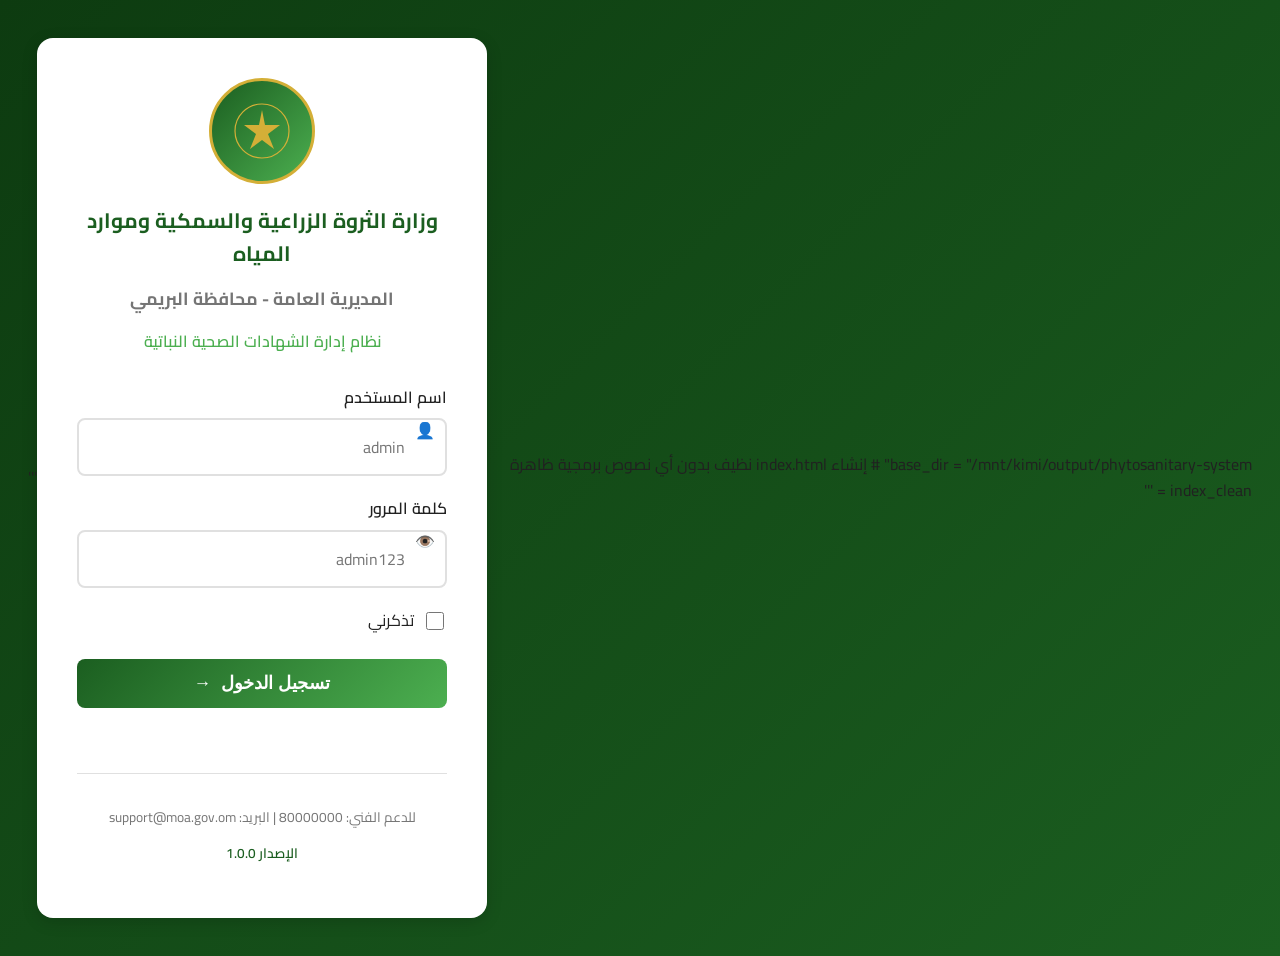
<file: index.html>
base_dir = "/mnt/kimi/output/phytosanitary-system"

# إنشاء index.html نظيف بدون أي نصوص برمجية ظاهرة
index_clean = '''<!DOCTYPE html>
<html lang="ar" dir="rtl">
<head>
    <meta charset="UTF-8">
    <meta name="viewport" content="width=device-width, initial-scale=1.0">
    <title>نظام الشهادات الصحية النباتية - تسجيل الدخول</title>
    <link rel="stylesheet" href="css/style.css">
    <link href="https://fonts.googleapis.com/css2?family=Cairo:wght@400;600;700&display=swap" rel="stylesheet">
</head>
<body class="login-page">
    <div class="login-container">
        <div class="login-box">
            <div class="logo-section">
                <div class="emblem">
                    <svg viewBox="0 0 100 100" class="oman-emblem">
                        <circle cx="50" cy="50" r="45" fill="none" stroke="#d4af37" stroke-width="2"/>
                        <path d="M50 15 L55 40 L80 40 L60 55 L70 80 L50 65 L30 80 L40 55 L20 40 L45 40 Z" fill="#d4af37"/>
                    </svg>
                </div>
                <h1>وزارة الثروة الزراعية والسمكية وموارد المياه</h1>
                <h2>المديرية العامة - محافظة البريمي</h2>
                <h3>نظام إدارة الشهادات الصحية النباتية</h3>
            </div>
            
            <form id="loginForm" class="login-form">
                <div class="input-group">
                    <label for="username">اسم المستخدم</label>
                    <input type="text" id="username" name="username" required autocomplete="off" placeholder="admin">
                    <span class="input-icon">👤</span>
                </div>
                
                <div class="input-group">
                    <label for="password">كلمة المرور</label>
                    <input type="password" id="password" name="password" required placeholder="admin123">
                    <span class="input-icon" onclick="togglePassword()">👁️</span>
                </div>
                
                <div class="remember-me">
                    <input type="checkbox" id="remember" name="remember">
                    <label for="remember">تذكرني</label>
                </div>
                
                <button type="submit" class="btn-login">
                    <span>تسجيل الدخول</span>
                    <span class="btn-icon">→</span>
                </button>
                
                <div id="errorMessage" class="error-message"></div>
            </form>
            
            <div class="login-footer">
                <p>للدعم الفني: 80000000 | البريد: support@moa.gov.om</p>
                <p class="version">الإصدار 1.0.0</p>
            </div>
        </div>
    </div>
    
    <script src="js/auth.js"></script>
</body>
</html>'''
</file>
<file: css/style.css>
base_dir = "/mnt/kimi/output/phytosanitary-system"

# إنشاء ملف CSS كامل وصحيح
css_complete = '''/* ============================================
   نظام إدارة الشهادات الصحية النباتية
   Phytosanitary Certificate System
   ============================================ */

/* General Reset and Fonts */
* {
    margin: 0;
    padding: 0;
    box-sizing: border-box;
}

:root {
    --primary-color: #1b5e20;
    --primary-light: #4caf50;
    --primary-dark: #0d3b10;
    --secondary-color: #d4af37;
    --accent-color: #2e7d32;
    --bg-color: #f5f7fa;
    --card-bg: #ffffff;
    --text-primary: #212121;
    --text-secondary: #757575;
    --border-color: #e0e0e0;
    --success-color: #4caf50;
    --warning-color: #ff9800;
    --error-color: #f44336;
    --sidebar-width: 280px;
    --header-height: 70px;
    --shadow: 0 2px 8px rgba(0,0,0,0.1);
    --shadow-lg: 0 4px 16px rgba(0,0,0,0.15);
}

body {
    font-family: 'Cairo', 'Segoe UI', Tahoma, sans-serif;
    background-color: var(--bg-color);
    color: var(--text-primary);
    line-height: 1.6;
    direction: rtl;
}

/* ============================================
   LOGIN PAGE STYLES
   ============================================ */
.login-page {
    background: linear-gradient(135deg, var(--primary-dark) 0%, var(--primary-color) 100%);
    min-height: 100vh;
    display: flex;
    align-items: center;
    justify-content: center;
    padding: 20px;
}

.login-container {
    width: 100%;
    max-width: 450px;
}

.login-box {
    background: var(--card-bg);
    border-radius: 16px;
    padding: 40px;
    box-shadow: var(--shadow-lg);
    text-align: center;
}

.logo-section {
    margin-bottom: 30px;
}

.emblem {
    width: 100px;
    height: 100px;
    margin: 0 auto 20px;
    background: linear-gradient(135deg, var(--primary-color), var(--primary-light));
    border-radius: 50%;
    display: flex;
    align-items: center;
    justify-content: center;
    border: 3px solid var(--secondary-color);
}

.oman-emblem {
    width: 60px;
    height: 60px;
}

.logo-section h1 {
    font-size: 1.3rem;
    color: var(--primary-color);
    margin-bottom: 8px;
    font-weight: 700;
}

.logo-section h2 {
    font-size: 1.1rem;
    color: var(--text-secondary);
    margin-bottom: 5px;
}

.logo-section h3 {
    font-size: 1rem;
    color: var(--primary-light);
    font-weight: 600;
}

.login-form {
    text-align: right;
}

.input-group {
    margin-bottom: 20px;
    position: relative;
}

.input-group label {
    display: block;
    margin-bottom: 8px;
    font-weight: 600;
    color: var(--text-primary);
}

.input-group input {
    width: 100%;
    padding: 12px 40px 12px 15px;
    border: 2px solid var(--border-color);
    border-radius: 8px;
    font-size: 1rem;
    transition: all 0.3s;
    font-family: inherit;
}

.input-group input:focus {
    outline: none;
    border-color: var(--primary-color);
    box-shadow: 0 0 0 3px rgba(27, 94, 32, 0.1);
}

.input-icon {
    position: absolute;
    right: 12px;
    top: 50%;
    transform: translateY(-50%);
    cursor: pointer;
    user-select: none;
}

.remember-me {
    display: flex;
    align-items: center;
    margin-bottom: 25px;
    gap: 8px;
}

.remember-me input[type="checkbox"] {
    width: 18px;
    height: 18px;
    accent-color: var(--primary-color);
}

.btn-login {
    width: 100%;
    padding: 14px;
    background: linear-gradient(135deg, var(--primary-color), var(--primary-light));
    color: white;
    border: none;
    border-radius: 8px;
    font-size: 1.1rem;
    font-weight: 600;
    cursor: pointer;
    transition: all 0.3s;
    display: flex;
    align-items: center;
    justify-content: center;
    gap: 10px;
}

.btn-login:hover {
    transform: translateY(-2px);
    box-shadow: 0 4px 12px rgba(27, 94, 32, 0.3);
}

.error-message {
    color: var(--error-color);
    margin-top: 15px;
    font-size: 0.9rem;
    min-height: 20px;
}

.login-footer {
    margin-top: 30px;
    padding-top: 20px;
    border-top: 1px solid var(--border-color);
    color: var(--text-secondary);
    font-size: 0.85rem;
}

.version {
    margin-top: 10px;
    font-weight: 600;
    color: var(--primary-color);
}

/* ============================================
   APP LAYOUT - SIDEBAR & MAIN CONTENT
   ============================================ */
.app-container {
    display: flex;
    min-height: 100vh;
}

/* Sidebar */
.sidebar {
    width: var(--sidebar-width);
    background: var(--primary-color);
    color: white;
    position: fixed;
    right: 0;
    top: 0;
    height: 100vh;
    overflow-y: auto;
    z-index: 1000;
    box-shadow: -2px 0 8px rgba(0,0,0,0.1);
}

.sidebar-header {
    padding: 30px 20px;
    text-align: center;
    border-bottom: 1px solid rgba(255,255,255,0.1);
}

.sidebar-logo {
    width: 80px;
    height: 80px;
    border-radius: 50%;
    background: white;
    padding: 5px;
    margin-bottom: 15px;
    object-fit: contain;
}

.sidebar-header h3 {
    font-size: 1.1rem;
    margin-bottom: 5px;
}

.sidebar-header p {
    font-size: 0.9rem;
    opacity: 0.9;
}

.sidebar-nav {
    padding: 20px 0;
}

.nav-item {
    display: flex;
    align-items: center;
    padding: 15px 25px;
    color: white;
    text-decoration: none;
    transition: all 0.3s;
    gap: 12px;
    border-right: 3px solid transparent;
}

.nav-item:hover {
    background: rgba(255,255,255,0.1);
    border-right-color: var(--secondary-color);
}

.nav-item.active {
    background: rgba(255,255,255,0.15);
    border-right-color: var(--secondary-color);
    font-weight: 600;
}

.nav-icon {
    font-size: 1.3rem;
}

/* Main Content */
.main-content {
    flex: 1;
    margin-right: var(--sidebar-width);
    padding: 20px;
}

.top-header {
    background: var(--card-bg);
    padding: 20px 30px;
    border-radius: 12px;
    box-shadow: var(--shadow);
    display: flex;
    justify-content: space-between;
    align-items: center;
    margin-bottom: 25px;
}

.header-right h1 {
    font-size: 1.5rem;
    color: var(--primary-color);
    margin-bottom: 5px;
}

.header-right p {
    color: var(--text-secondary);
    font-size: 0.9rem;
}

.user-info {
    text-align: left;
}

.user-info span:first-child {
    display: block;
    font-weight: 600;
    color: var(--text-primary);
}

.user-role {
    font-size: 0.85rem;
    color: var(--text-secondary);
}

/* ============================================
   BUTTONS
   ============================================ */
.btn-primary, .btn-secondary, .btn-success, .btn-danger {
    padding: 10px 20px;
    border: none;
    border-radius: 6px;
    font-family: inherit;
    font-size: 0.95rem;
    cursor: pointer;
    transition: all 0.3s;
    display: inline-flex;
    align-items: center;
    gap: 8px;
}

.btn-primary {
    background: var(--primary-color);
    color: white;
}

.btn-primary:hover {
    background: var(--primary-dark);
}

.btn-secondary {
    background: var(--bg-color);
    color: var(--text-primary);
    border: 1px solid var(--border-color);
}

.btn-secondary:hover {
    background: var(--border-color);
}

/* ============================================
   DASHBOARD STATS
   ============================================ */
.stats-grid {
    display: grid;
    grid-template-columns: repeat(auto-fit, minmax(220px, 1fr));
    gap: 20px;
    margin-bottom: 25px;
}

.stat-card {
    background: var(--card-bg);
    padding: 20px;
    border-radius: 12px;
    box-shadow: var(--shadow);
    display: flex;
    align-items: center;
    gap: 15px;
    transition: transform 0.3s;
}

.stat-card:hover {
    transform: translateY(-3px);
    box-shadow: var(--shadow-lg);
}

.stat-icon {
    width: 50px;
    height: 50px;
    border-radius: 10px;
    display: flex;
    align-items: center;
    justify-content: center;
    font-size: 1.5rem;
}

.stat-info h3 {
    font-size: 1.8rem;
    color: var(--primary-color);
    margin-bottom: 5px;
}

.stat-info p {
    color: var(--text-secondary);
    font-size: 0.9rem;
}

/* Quick Actions */
.quick-actions {
    background: var(--card-bg);
    padding: 25px;
    border-radius: 12px;
    box-shadow: var(--shadow);
    margin-bottom: 25px;
}

.quick-actions h2 {
    margin-bottom: 20px;
    color: var(--primary-color);
    font-size: 1.2rem;
}

.actions-grid {
    display: grid;
    grid-template-columns: repeat(auto-fit, minmax(180px, 1fr));
    gap: 15px;
}

.action-card {
    background: var(--bg-color);
    padding: 20px;
    border-radius: 10px;
    text-align: center;
    text-decoration: none;
    color: var(--text-primary);
    transition: all 0.3s;
    border: 2px solid transparent;
}

.action-card:hover {
    border-color: var(--primary-color);
    transform: translateY(-2px);
}

.action-icon {
    display: block;
    font-size: 2rem;
    margin-bottom: 10px;
}

/* ============================================
   TABLES
   ============================================ */
.table-container {
    background: var(--card-bg);
    border-radius: 12px;
    box-shadow: var(--shadow);
    overflow: hidden;
    margin-bottom: 25px;
}

table {
    width: 100%;
    border-collapse: collapse;
}

th, td {
    padding: 15px;
    text-align: right;
    border-bottom: 1px solid var(--border-color);
}

th {
    background: var(--bg-color);
    font-weight: 600;
    color: var(--primary-color);
}

tr:hover {
    background: rgba(27, 94, 32, 0.02);
}

.status-badge {
    padding: 5px 12px;
    border-radius: 20px;
    font-size: 0.85rem;
    font-weight: 600;
}

.status-active {
    background: #e8f5e9;
    color: #2e7d32;
}

.status-pending {
    background: #fff3e0;
    color: #ef6c00;
}

/* ============================================
   MODAL
   ============================================ */
.modal {
    display: none;
    position: fixed;
    z-index: 2000;
    left: 0;
    top: 0;
    width: 100%;
    height: 100%;
    background-color: rgba(0,0,0,0.5);
    backdrop-filter: blur(4px);
}

.modal-content {
    background-color: var(--card-bg);
    margin: 5% auto;
    padding: 30px;
    border-radius: 12px;
    width: 90%;
    max-width: 500px;
    box-shadow: var(--shadow-lg);
    position: relative;
}

.modal-large {
    max-width: 900px;
    max-height: 90vh;
    overflow-y: auto;
}

.close {
    position: absolute;
    left: 20px;
    top: 20px;
    font-size: 28px;
    font-weight: bold;
    color: var(--text-secondary);
    cursor: pointer;
}

.close:hover {
    color: var(--text-primary);
}

/* ============================================
   CERTIFICATE FORM STYLES
   ============================================ */
.certificate-workspace {
    display: grid;
    grid-template-columns: 1fr 1fr;
    gap: 25px;
}

.form-section {
    background: var(--card-bg);
    padding: 25px;
    border-radius: 12px;
    box-shadow: var(--shadow);
}

.preview-section {
    background: var(--card-bg);
    padding: 25px;
    border-radius: 12px;
    box-shadow: var(--shadow);
    position: sticky;
    top: 20px;
    max-height: calc(100vh - 40px);
    overflow-y: auto;
}

.form-grid {
    display: grid;
    grid-template-columns: 1fr 1fr;
    gap: 15px;
    margin-bottom: 20px;
}

.form-group {
    margin-bottom: 15px;
}

.form-group label {
    display: block;
    margin-bottom: 5px;
    font-weight: 600;
    color: var(--text-primary);
}

.form-group input,
.form-group select,
.form-group textarea {
    width: 100%;
    padding: 10px;
    border: 1px solid var(--border-color);
    border-radius: 6px;
    font-family: inherit;
    font-size: 0.95rem;
}

.readonly-input {
    background: var(--bg-color);
    color: var(--text-secondary);
}

.auto-generated {
    color: var(--primary-light);
    font-size: 0.8rem;
    font-weight: normal;
}

.products-section {
    margin: 20px 0;
}

.products-section h3 {
    margin-bottom: 15px;
    color: var(--primary-color);
}

#productsTable {
    width: 100%;
    margin-bottom: 10px;
}

#productsTable input {
    width: 100%;
    padding: 8px;
    border: 1px solid var(--border-color);
    border-radius: 4px;
}

.btn-add {
    background: var(--success-color);
    color: white;
    border: none;
    padding: 8px 16px;
    border-radius: 6px;
    cursor: pointer;
    font-family: inherit;
}

.btn-remove {
    background: var(--error-color);
    color: white;
    border: none;
    padding: 5px 10px;
    border-radius: 4px;
    cursor: pointer;
}

.form-actions {
    display: flex;
    gap: 10px;
    margin-top: 20px;
    flex-wrap: wrap;
}

.form-actions button {
    flex: 1;
    min-width: 120px;
    padding: 12px;
    border: none;
    border-radius: 6px;
    cursor: pointer;
    font-family: inherit;
    font-weight: 600;
    transition: all 0.3s;
}

.btn-preview { background: #e3f2fd; color: #1976d2; }
.btn-save { background: var(--success-color); color: white; }
.btn-print { background: #424242; color: white; }
.btn-pdf { background: #d32f2f; color: white; }

/* ============================================
   CERTIFICATE TEMPLATE (Print Styles)
   ============================================ */
.certificate-preview {
    background: white;
    border: 1px solid var(--border-color);
    padding: 20px;
}

.cert-template {
    border: 3px solid var(--primary-color);
    padding: 30px;
    position: relative;
    background: white;
}

.cert-header {
    display: flex;
    align-items: center;
    gap: 20px;
    margin-bottom: 20px;
    padding-bottom: 20px;
    border-bottom: 2px solid var(--primary-color);
}

.cert-logo {
    width: 100px;
    height: 100px;
    object-fit: contain;
}

.cert-titles {
    flex: 1;
    text-align: center;
}

.ministry-name {
    color: var(--primary-color);
    font-size: 1.3rem;
    margin-bottom: 5px;
}

.directorate {
    color: var(--text-secondary);
    font-size: 1rem;
    margin-bottom: 10px;
}

.cert-title {
    color: var(--primary-dark);
    font-size: 1.5rem;
    margin-bottom: 5px;
}

.cert-title-en {
    color: var(--text-secondary);
    font-size: 1rem;
    font-style: italic;
}

.cert-numbers {
    display: flex;
    justify-content: space-between;
    margin-bottom: 20px;
    background: var(--bg-color);
    padding: 15px;
    border-radius: 8px;
}

.number-box {
    display: flex;
    flex-direction: column;
}

.number-box .label {
    font-size: 0.85rem;
    color: var(--text-secondary);
    margin-bottom: 5px;
}

.number-box .value {
    font-weight: 700;
    color: var(--primary-color);
    font-size: 1.1rem;
}

.cert-section {
    margin-bottom: 20px;
}

.cert-section h4 {
    color: var(--primary-color);
    margin-bottom: 10px;
    padding-bottom: 5px;
    border-bottom: 1px solid var(--border-color);
}

.info-grid {
    display: grid;
    gap: 10px;
}

.info-row {
    display: flex;
    gap: 10px;
}

.info-row .label {
    font-weight: 600;
    min-width: 150px;
    color: var(--text-secondary);
}

.products-table {
    width: 100%;
    border: 1px solid var(--border-color);
    margin: 10px 0;
}

.products-table th,
.products-table td {
    border: 1px solid var(--border-color);
    padding: 8px;
    text-align: center;
}

.products-table th {
    background: var(--bg-color);
}

.totals {
    display: flex;
    justify-content: space-around;
    margin-top: 10px;
    padding: 10px;
    background: var(--bg-color);
    border-radius: 6px;
}

.cert-statement {
    text-align: justify;
    line-height: 1.8;
    margin-bottom: 15px;
}

.cert-statement-en {
    text-align: left;
    direction: ltr;
    font-style: italic;
    color: var(--text-secondary);
}

.cert-footer {
    display: flex;
    justify-content: space-between;
    margin-top: 30px;
    padding-top: 20px;
    border-top: 2px solid var(--border-color);
}

.qr-section {
    text-align: center;
}

.qr-section p {
    font-size: 0.8rem;
    color: var(--text-secondary);
    margin-top: 5px;
}

.signature-section {
    text-align: left;
    min-width: 200px;
}

.signature-line {
    margin-bottom: 15px;
}

.signature-box {
    border-bottom: 1px solid var(--text-primary);
    height: 40px;
    margin-top: 5px;
}

.official-stamp {
    border: 2px dashed var(--primary-color);
    padding: 20px;
    text-align: center;
    color: var(--primary-color);
    font-weight: 600;
    margin-top: 20px;
    border-radius: 8px;
}

.cert-watermark {
    position: absolute;
    bottom: 10px;
    left: 50%;
    transform: translateX(-50%);
    font-size: 0.7rem;
    color: rgba(0,0,0,0.1);
    pointer-events: none;
}

/* ============================================
   REPORTS STYLES
   ============================================ */
.report-filters {
    background: var(--card-bg);
    padding: 20px;
    border-radius: 12px;
    box-shadow: var(--shadow);
    margin-bottom: 25px;
}

.filter-row {
    display: flex;
    gap: 15px;
    align-items: flex-end;
    flex-wrap: wrap;
}

.filter-item {
    display: flex;
    flex-direction: column;
    gap: 5px;
}

.filter-item label {
    font-weight: 600;
    font-size: 0.9rem;
}

.filter-item input,
.filter-item select {
    padding: 8px 12px;
    border: 1px solid var(--border-color);
    border-radius: 6px;
    font-family: inherit;
}

.report-summary {
    display: grid;
    grid-template-columns: repeat(auto-fit, minmax(200px, 1fr));
    gap: 20px;
    margin-bottom: 25px;
}

.summary-card {
    background: var(--card-bg);
    padding: 20px;
    border-radius: 12px;
    box-shadow: var(--shadow);
    text-align: center;
}

.summary-card h4 {
    color: var(--text-secondary);
    font-size: 0.95rem;
    margin-bottom: 10px;
}

.summary-number {
    font-size: 2rem;
    font-weight: 700;
    color: var(--primary-color);
}

.charts-container {
    display: grid;
    grid-template-columns: repeat(auto-fit, minmax(400px, 1fr));
    gap: 25px;
    margin-bottom: 25px;
}

.chart-box {
    background: var(--card-bg);
    padding: 25px;
    border-radius: 12px;
    box-shadow: var(--shadow);
}

.chart-box h3 {
    margin-bottom: 20px;
    color: var(--primary-color);
    font-size: 1.1rem;
}

/* ============================================
   VIEW PAGE STYLES
   ============================================ */
.view-page {
    background: var(--bg-color);
    padding: 20px;
}

.view-container {
    max-width: 1200px;
    margin: 0 auto;
}

.view-header {
    background: var(--card-bg);
    padding: 20px;
    border-radius: 12px;
    box-shadow: var(--shadow);
    display: flex;
    justify-content: space-between;
    align-items: center;
    margin-bottom: 20px;
}

.view-header h1 {
    color: var(--primary-color);
}

.view-actions {
    display: flex;
    gap: 10px;
}

.certificate-display {
    background: white;
    padding: 20px;
    border-radius: 12px;
    box-shadow: var(--shadow);
}

/* ============================================
   PRINT STYLES
   ============================================ */
@media print {
    .sidebar,
    .top-header,
    .form-section,
    .form-actions,
    .preview-section h3,
    .view-header {
        display: none !important;
    }
    
    .main-content {
        margin-right: 0;
        padding: 0;
    }
    
    .certificate-preview,
    .certificate-display {
        border: none;
        padding: 0;
        box-shadow: none;
    }
    
    .cert-template {
        border: 2px solid #000;
        box-shadow: none;
        page-break-inside: avoid;
    }
    
    body {
        background: white;
    }
    
    .view-page {
        padding: 0;
    }
}

/* ============================================
   RESPONSIVE DESIGN
   ============================================ */
@media (max-width: 1024px) {
    .certificate-workspace {
        grid-template-columns: 1fr;
    }
    
    .preview-section {
        position: static;
        max-height: none;
    }
    
    .charts-container {
        grid-template-columns: 1fr;
    }
}

@media (max-width: 768px) {
    :root {
        --sidebar-width: 0;
    }
    
    .sidebar {
        transform: translateX(100%);
        transition: transform 0.3s;
        width: 280px;
    }
    
    .sidebar.open {
        transform: translateX(0);
    }
    
    .main-content {
        margin-right: 0;
    }
    
    .form-grid {
        grid-template-columns: 1fr;
    }
    
    .stats-grid {
        grid-template-columns: 1fr;
    }
    
    .filter-row {
        flex-direction: column;
        align-items: stretch;
    }
    
    .cert-header {
        flex-direction: column;
        text-align: center;
    }
    
    .cert-numbers {
        flex-direction: column;
        gap: 10px;
    }
    
    .cert-footer {
        flex-direction: column;
        gap: 20px;
    }
    
    .signature-section {
        text-align: center;
    }
}

/* ============================================
   ANIMATIONS
   ============================================ */
@keyframes fadeIn {
    from { opacity: 0; transform: translateY(10px); }
    to { opacity: 1; transform: translateY(0); }
}

.stat-card, .action-card, .table-container {
    animation: fadeIn 0.3s ease-out;
}

/* ============================================
   SCROLLBAR STYLING
   ============================================ */
::-webkit-scrollbar {
    width: 8px;
    height: 8px;
}

::-webkit-scrollbar-track {
    background: var(--bg-color);
}

::-webkit-scrollbar-thumb {
    background: var(--primary-light);
    border-radius: 4px;
}

::-webkit-scrollbar-thumb:hover {
    background: var(--primary-color);
}
'''

# كتابة الملف
with open(f"{base_dir}/css/style.css", "w", encoding="utf-8") as f:
    f.write(css_complete)

# التحقق من الملف
file_size = os.path.getsize(f"{base_dir}/css/style.css")
print(f"✅ تم إنشاء ملف CSS بنجاح!")
print(f"📁 المسار: {base_dir}/css/style.css")
print(f"📊 الحجم: {file_size:,} بايت")
print(f"📝 عدد الأسطر: {len(css_complete.splitlines())} سطر")
print("\\n" + "="*60)
print("📋 أقسام الملف:")
print("="*60)
print("1.  General Reset and Fonts")
print("2.  Login Page Styles")
print("3.  App Layout (Sidebar & Main Content)")
print("4.  Buttons")
print("5.  Dashboard Stats")
print("6.  Tables")
print("7.  Modal")
print("8.  Certificate Form Styles")
print("9.  Certificate Template (Print)")
print("10. Reports Styles")
print("11. View Page Styles")
print("12. Print Styles")
print("13. Responsive Design")
print("14. Animations")
print("15. Scrollbar Styling")
print("="*60)
</file>
